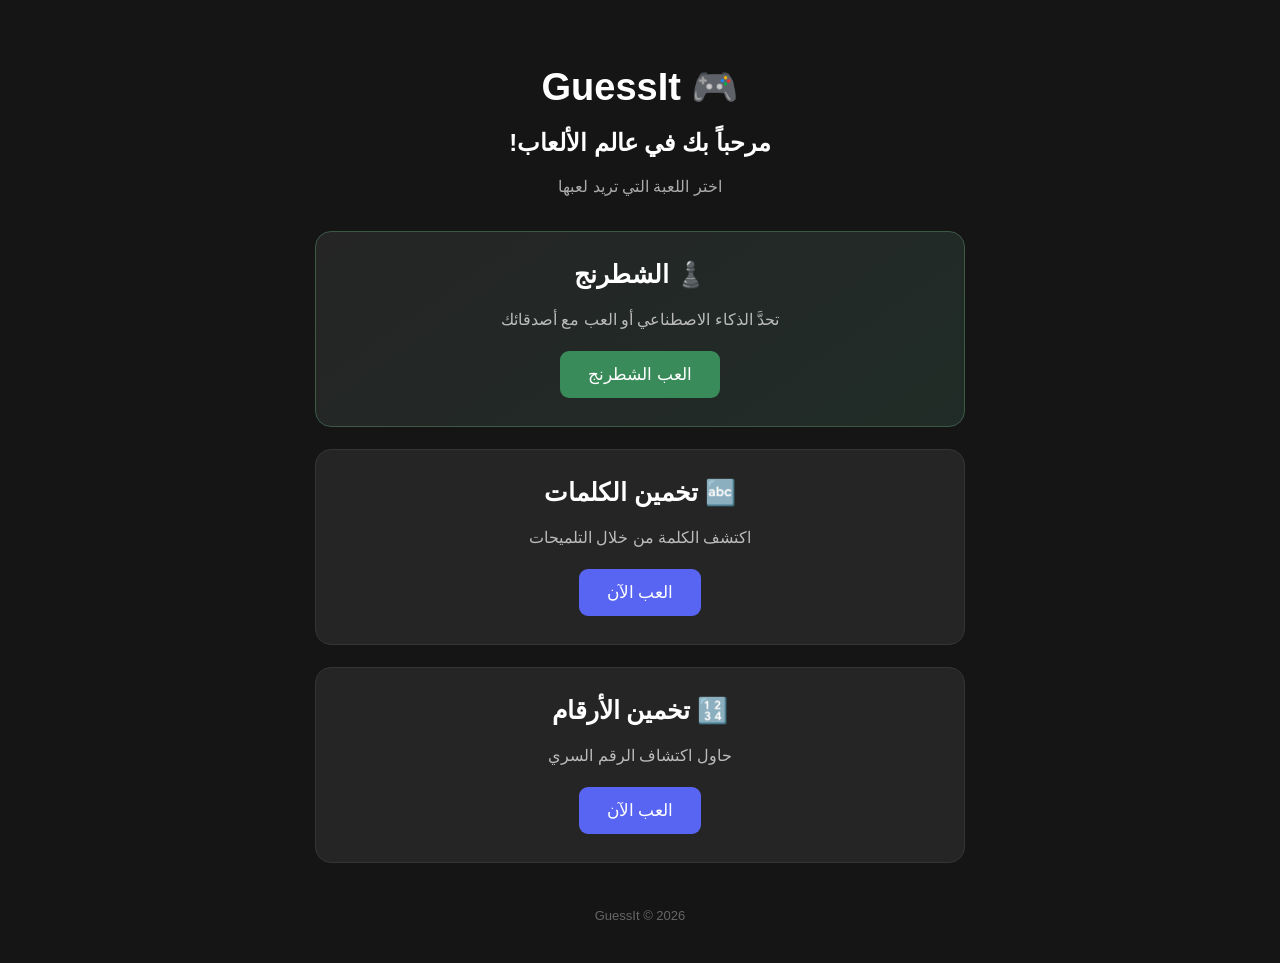
<file: index.html>
<!DOCTYPE html>
<html lang="ar" dir="rtl">
<head>
    <meta charset="UTF-8">
    <meta name="viewport" content="width=device-width, initial-scale=1.0">
    <meta name="theme-color" content="#151515">
    <title>GuessIt</title>

    <style>
        * {
            box-sizing: border-box;
        }

        body {
            background: #151515;
            color: white;
            font-family: Arial, sans-serif;
            text-align: center;
            padding: 40px 15px;
            margin: 0;
        }

        .container {
            max-width: 650px;
            margin: auto;
        }

        h1 {
            font-size: 38px;
            margin-bottom: 12px;
        }

        .subtitle {
            color: #aaa;
            margin-bottom: 35px;
        }

        .game-card {
            background: #252525;
            padding: 28px 20px;
            margin: 22px 0;
            border-radius: 16px;
            border: 1px solid #353535;
            transition: 0.25s;
        }

        .game-card:hover {
            transform: translateY(-4px);
            border-color: #5865F2;
        }

        .game-card h2 {
            margin-top: 0;
            font-size: 25px;
        }

        .game-card p {
            color: #bbb;
            margin-bottom: 22px;
        }

        button {
            background: #5865F2;
            color: white;
            border: none;
            padding: 13px 28px;
            border-radius: 9px;
            cursor: pointer;
            font-size: 17px;
            transition: 0.2s;
        }

        button:hover {
            opacity: 0.85;
            transform: scale(1.03);
        }

        .chess-card {
            background: linear-gradient(
                145deg,
                #252525,
                #202c27
            );
            border-color: #3c5948;
        }

        .chess-card:hover {
            border-color: #65c58a;
        }

        .chess-card button {
            background: #398b59;
        }

        .footer {
            color: #666;
            margin-top: 45px;
            font-size: 13px;
        }

        @media (max-width: 500px) {
            body {
                padding: 25px 12px;
            }

            h1 {
                font-size: 31px;
            }

            .game-card {
                padding: 23px 15px;
            }
        }
    </style>
</head>

<body>

    <div class="container">

        <h1>🎮 GuessIt</h1>

        <h2>مرحباً بك في عالم الألعاب!</h2>

        <p class="subtitle">
            اختر اللعبة التي تريد لعبها
        </p>

        <!-- Chess Game -->
        <div class="game-card chess-card">

            <h2>♟️ الشطرنج</h2>

            <p>
                تحدَّ الذكاء الاصطناعي أو العب مع أصدقائك
            </p>

            <button onclick="location.href='Chess.html'">
                العب الشطرنج
            </button>

        </div>

        <!-- Word Guessing -->
        <div class="game-card">

            <h2>🔤 تخمين الكلمات</h2>

            <p>
                اكتشف الكلمة من خلال التلميحات
            </p>

            <button onclick="location.href='words.html'">
                العب الآن
            </button>

        </div>

        <!-- Number Guessing -->
        <div class="game-card">

            <h2>🔢 تخمين الأرقام</h2>

            <p>
                حاول اكتشاف الرقم السري
            </p>

            <button onclick="location.href='number.html'">
                العب الآن
            </button>

        </div>

        <div class="footer">
            GuessIt © 2026
        </div>

    </div>

</body>
</html>
</file>
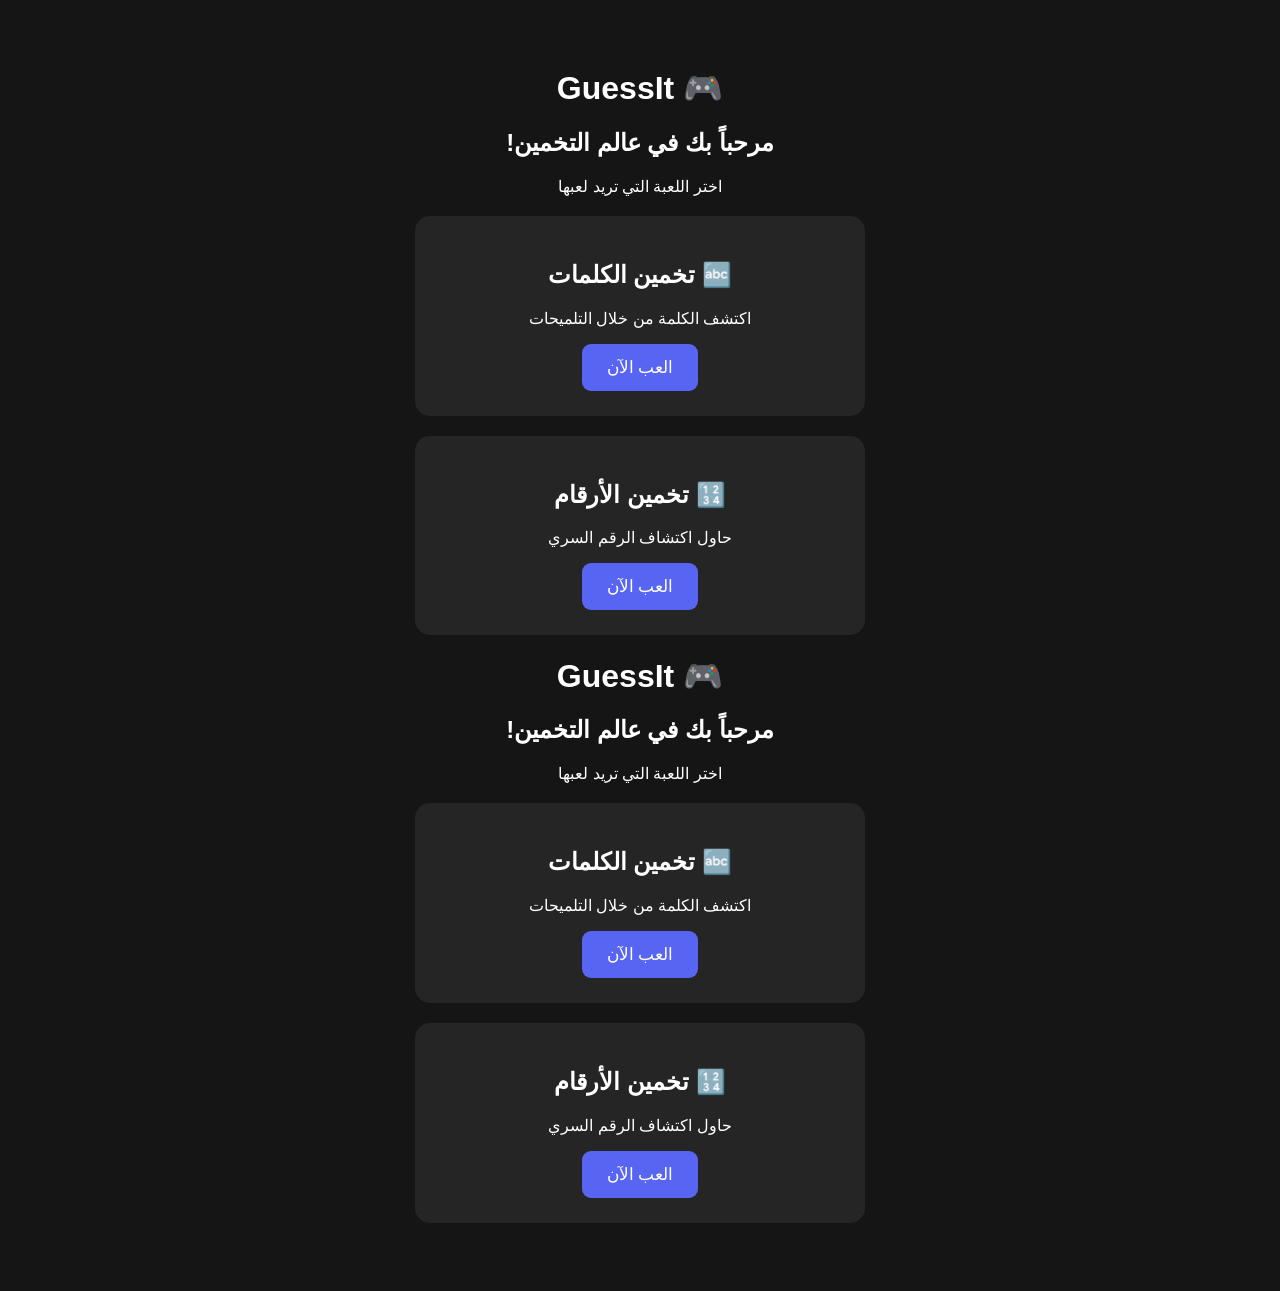
<file: GuessIt/index.html>
<!DOCTYPE html>
<html lang="ar" dir="rtl">
<head>
    <meta charset="UTF-8">
    <meta name="viewport" content="width=device-width, initial-scale=1.0">
    <title>GuessIt</title>

    <style>
        body {
            background: #151515;
            color: white;
            font-family: Arial;
            text-align: center;
            padding: 40px 15px;
        }

        .container {
            max-width: 450px;
            margin: auto;
        }

        .game-card {
            background: #252525;
            padding: 25px;
            margin: 20px 0;
            border-radius: 15px;
        }

        button {
            background: #5865F2;
            color: white;
            border: none;
            padding: 13px 25px;
            border-radius: 9px;
            cursor: pointer;
            font-size: 17px;
        }

        button:hover {
            opacity: 0.8;
        }
    </style>
</head>

<body>

    <div class="container">

        <h1>🎮 GuessIt</h1>
        <h2>مرحباً بك في عالم التخمين!</h2>

        <p>اختر اللعبة التي تريد لعبها</p>

        <div class="game-card">
            <h2>🔤 تخمين الكلمات</h2>
            <p>اكتشف الكلمة من خلال التلميحات</p>
            <button onclick="location.href='words.html'">
                العب الآن
            </button>
        </div>

        <div class="game-card">
            <h2>🔢 تخمين الأرقام</h2>
            <p>حاول اكتشاف الرقم السري</p>
            <button onclick="location.href='numbers.html'">
                العب الآن
            </button>
        </div>

    </div>

</body>
</html><!DOCTYPE html>
<html lang="ar" dir="rtl">
<head>
    <meta charset="UTF-8">
    <meta name="viewport" content="width=device-width, initial-scale=1.0">
    <title>GuessIt</title>

    <style>
        body {
            background: #151515;
            color: white;
            font-family: Arial;
            text-align: center;
            padding: 40px 15px;
        }

        .container {
            max-width: 450px;
            margin: auto;
        }

        .game-card {
            background: #252525;
            padding: 25px;
            margin: 20px 0;
            border-radius: 15px;
        }

        button {
            background: #5865F2;
            color: white;
            border: none;
            padding: 13px 25px;
            border-radius: 9px;
            cursor: pointer;
            font-size: 17px;
        }

        button:hover {
            opacity: 0.8;
        }
    </style>
</head>

<body>

    <div class="container">

        <h1>🎮 GuessIt</h1>
        <h2>مرحباً بك في عالم التخمين!</h2>

        <p>اختر اللعبة التي تريد لعبها</p>

        <div class="game-card">
            <h2>🔤 تخمين الكلمات</h2>
            <p>اكتشف الكلمة من خلال التلميحات</p>
            <button onclick="location.href='words.html'">
                العب الآن
            </button>
        </div>

        <div class="game-card">
            <h2>🔢 تخمين الأرقام</h2>
            <p>حاول اكتشاف الرقم السري</p>
            <button onclick="location.href='numbers.html'">
                العب الآن
            </button>
        </div>

    </div>

</body>
</html>
</file>
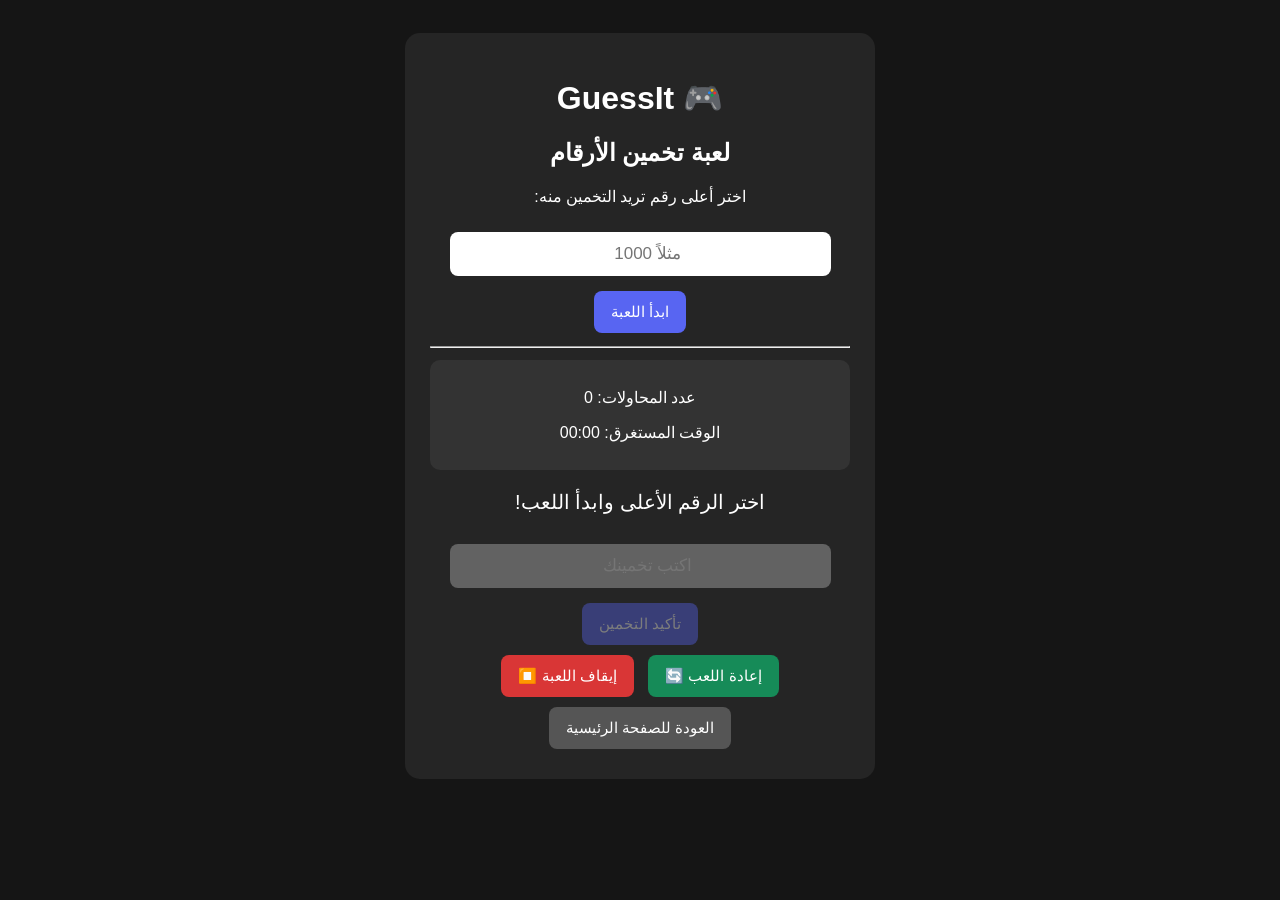
<file: numbers.html>
<!DOCTYPE html>
<html lang="ar" dir="rtl">
<head>
    <meta charset="UTF-8">
    <meta name="viewport" content="width=device-width, initial-scale=1.0">
    <title>GuessIt - تخمين الأرقام</title>

    <style>
        body {
            background: #151515;
            color: white;
            font-family: Arial;
            text-align: center;
            padding: 25px;
        }

        .game {
            background: #252525;
            padding: 25px;
            border-radius: 15px;
            max-width: 420px;
            margin: auto;
        }

        input {
            padding: 12px;
            width: 85%;
            margin: 10px 0;
            border-radius: 8px;
            border: none;
            font-size: 17px;
            text-align: center;
        }

        button {
            padding: 12px 17px;
            margin: 5px;
            border: none;
            border-radius: 8px;
            background: #5865F2;
            color: white;
            cursor: pointer;
            font-size: 15px;
        }

        button:hover {
            opacity: 0.85;
        }

        button:disabled {
            opacity: 0.4;
            cursor: not-allowed;
        }

        .stats {
            background: #333;
            padding: 12px;
            border-radius: 10px;
            margin: 12px 0;
        }

        #message {
            font-size: 20px;
            margin: 20px 0;
        }

        .stop {
            background: #d93636;
        }

        .restart {
            background: #168b58;
        }

        .home {
            background: #555;
        }
    </style>
</head>

<body>

    <div class="game">

        <h1>🎮 GuessIt</h1>
        <h2>لعبة تخمين الأرقام</h2>

        <p>اختر أعلى رقم تريد التخمين منه:</p>

        <input
            type="number"
            id="maxNumber"
            placeholder="مثلاً 1000"
            min="2"
        >

        <br>

        <button id="startBtn" onclick="startGame()">
            ابدأ اللعبة
        </button>

        <hr>

        <div class="stats">
            <p>عدد المحاولات: <span id="attempts">0</span></p>
            <p>الوقت المستغرق: <span id="timer">00:00</span></p>
        </div>

        <p id="message">اختر الرقم الأعلى وابدأ اللعب!</p>

        <input
            type="number"
            id="guess"
            placeholder="اكتب تخمينك"
            disabled
        >

        <br>

        <button id="guessBtn" onclick="checkGuess()" disabled>
            تأكيد التخمين
        </button>

        <br>

        <button class="restart" onclick="restartGame()">
            إعادة اللعب 🔄
        </button>

        <button class="stop" onclick="stopGame()">
            إيقاف اللعبة ⏹️
        </button>

        <br>

        <button class="home" onclick="location.href='index.html'">
            العودة للصفحة الرئيسية
        </button>

    </div>

    <script src="numbers.js"></script>

</body>
</html>
</file>
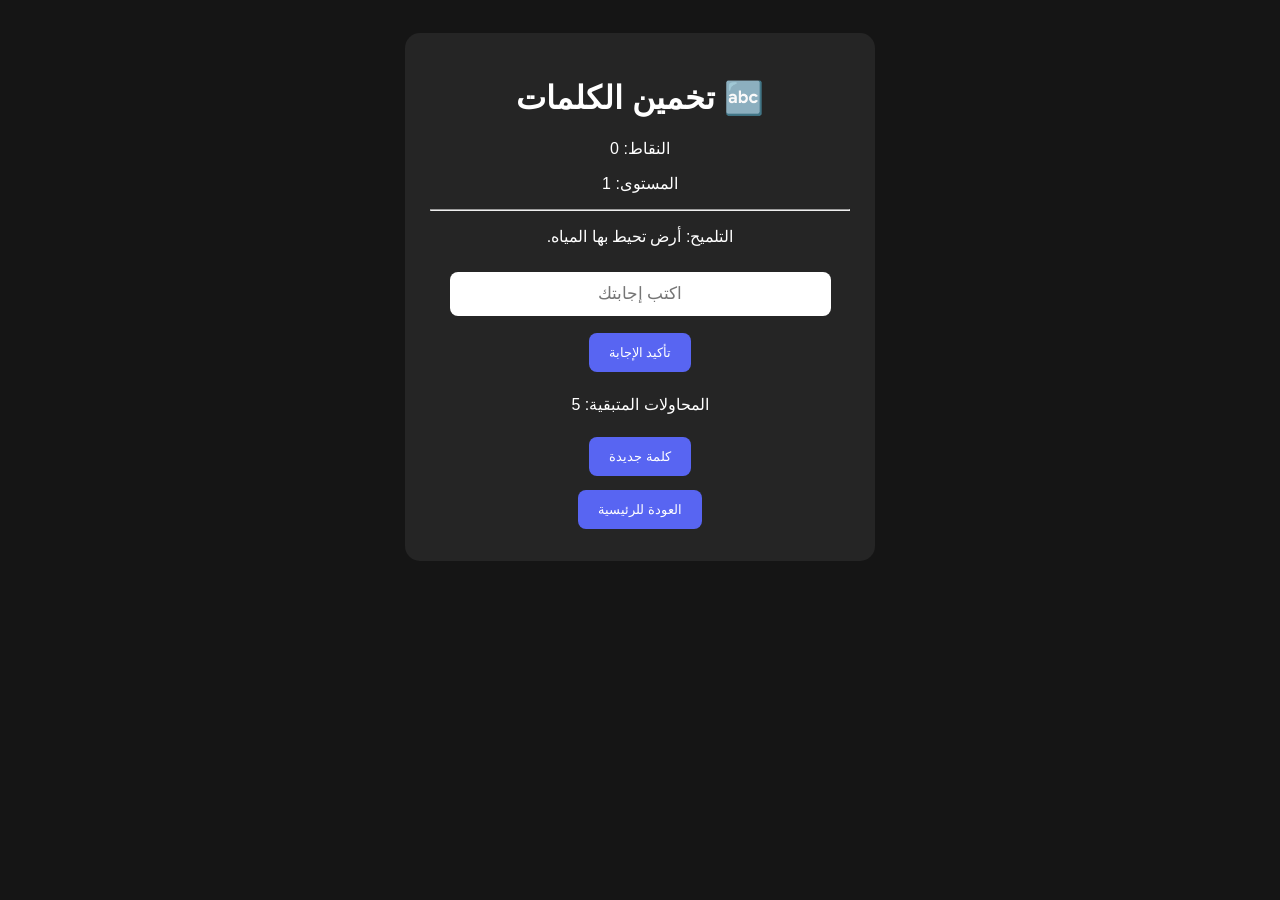
<file: words.html>
<!DOCTYPE html>
<html lang="ar" dir="rtl">
<head>
    <meta charset="UTF-8">
    <meta name="viewport" content="width=device-width, initial-scale=1.0">
    <title>GuessIt - تخمين الكلمات</title>

    <style>
        body {
            background: #151515;
            color: white;
            font-family: Arial;
            text-align: center;
            padding: 25px;
        }

        .game {
            background: #252525;
            padding: 25px;
            border-radius: 15px;
            max-width: 420px;
            margin: auto;
        }

        input {
            padding: 12px;
            width: 85%;
            margin: 10px;
            border-radius: 8px;
            border: none;
            font-size: 17px;
            text-align: center;
        }

        button {
            padding: 12px 20px;
            margin: 7px;
            border: none;
            border-radius: 8px;
            background: #5865F2;
            color: white;
            cursor: pointer;
        }
    </style>
</head>

<body>

    <div class="game">

        <h1>🔤 تخمين الكلمات</h1>

        <p>النقاط: <span id="score">0</span></p>
        <p>المستوى: <span id="level">1</span></p>

        <hr>

        <p id="hint">التلميح:</p>

        <input
            type="text"
            id="guess"
            placeholder="اكتب إجابتك"
        >

        <br>

        <button onclick="checkGuess()">تأكيد الإجابة</button>

        <p id="message"></p>

        <p>
            المحاولات المتبقية:
            <span id="attempts">5</span>
        </p>

        <button onclick="newWord()">كلمة جديدة</button>

        <br>

        <button onclick="location.href='index.html'">
            العودة للرئيسية
        </button>

    </div>

    <script src="script.js"></script>

</body>
</html>
</file>
